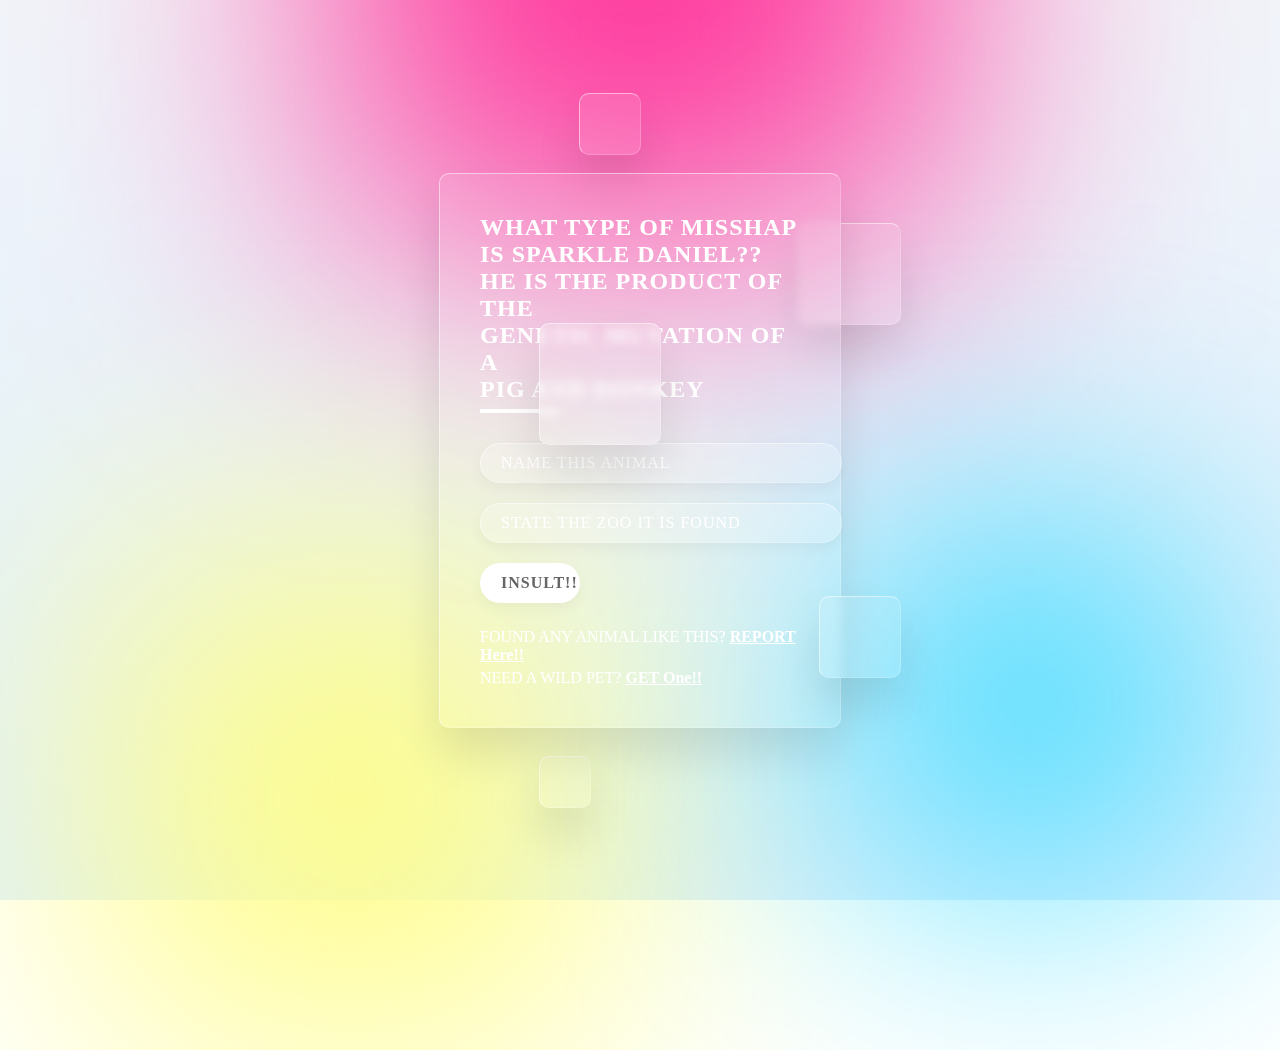
<file: index.html>
<!DOCTYPE html>
<html lang="en" dir="ltr">

<head>
  <meta charset="utf-8">
  <title>Login | WORLD CLASS ANIMALS!!!</title>
  <link rel="stylesheet" href="style.css">
</head>

<body>
  <section>
    <div class="color"></div>
    <div class="color"></div>
    <div class="color"></div>
    <div class="box">
      <div class="square" style="--i:0;"></div>
      <div class="square" style="--i:1;"></div>
      <div class="square" style="--i:2;"></div>
      <div class="square" style="--i:3;"></div>
      <div class="square" style="--i:4;"></div>
      <div class="container">
        <div class="form">
          <h2>WHAT TYPE OF MISSHAP IS SPARKLE DANIEL??
          HE IS THE PRODUCT OF THE<br> GENETIC MUTATION OF A<br> PIG AND DONKEY</h2>
          <form>
            <div class="inputBox">
              <input type="text" placeholder="NAME THIS ANIMAL">
            </div>
            <div class="inputBox">
              <input type="password" placeholder="STATE THE ZOO IT IS FOUND">
            </div>
            <div class="inputBox">
              <input type="submit" value="INSULT!!">
            </div>
            <p class="forget">FOUND ANY ANIMAL LIKE THIS? <a href="https://www.google.com/search?q=pics+of+ugly+funny+faces&tbm=isch&ved=2ahUKEwjatcfijJ2FAxUkwwIHHWVICEgQ2-cCegQIABAA&oq=pics+of+ugly+funny+faces&gs_lp=EgNpbWciGHBpY3Mgb2YgdWdseSBmdW5ueSBmYWNlc0iwTFCVIVi_SnAAeACQAQCYAb0CoAHWFaoBBjItMTEuMbgBA8gBAPgBAYoCC2d3cy13aXotaW1nwgIEECMYJ8ICBRAAGIAEwgIGEAAYBxgeiAYB&sclient=img&ei=0ZoIZpqJCaSGi-gP5ZChwAQ&bih=658&biw=1280&prmd=ivsnbmz">REPORT Here!!</a></p>
            <p class="forget">NEED A WILD PET? <a href="https://www.google.com/search?q=pics+of+dirty+ugly+faces&tbm=isch&ved=2ahUKEwjEutuTjZ2FAxUr6AIHHcX8CXQQ2-cCegQIABAA&oq=pics+of+dirty+ugly+faces&gs_lp=[base64]&sclient=img&ei=OJsIZsS-DqvQi-gPxfmnoAc&bih=658&biw=1280&prmd=ivsnbmz">GET One!!</a></p>
          </form>
        </div>
      </div>
    </div>
  </section>
</body>

</html>
</file>
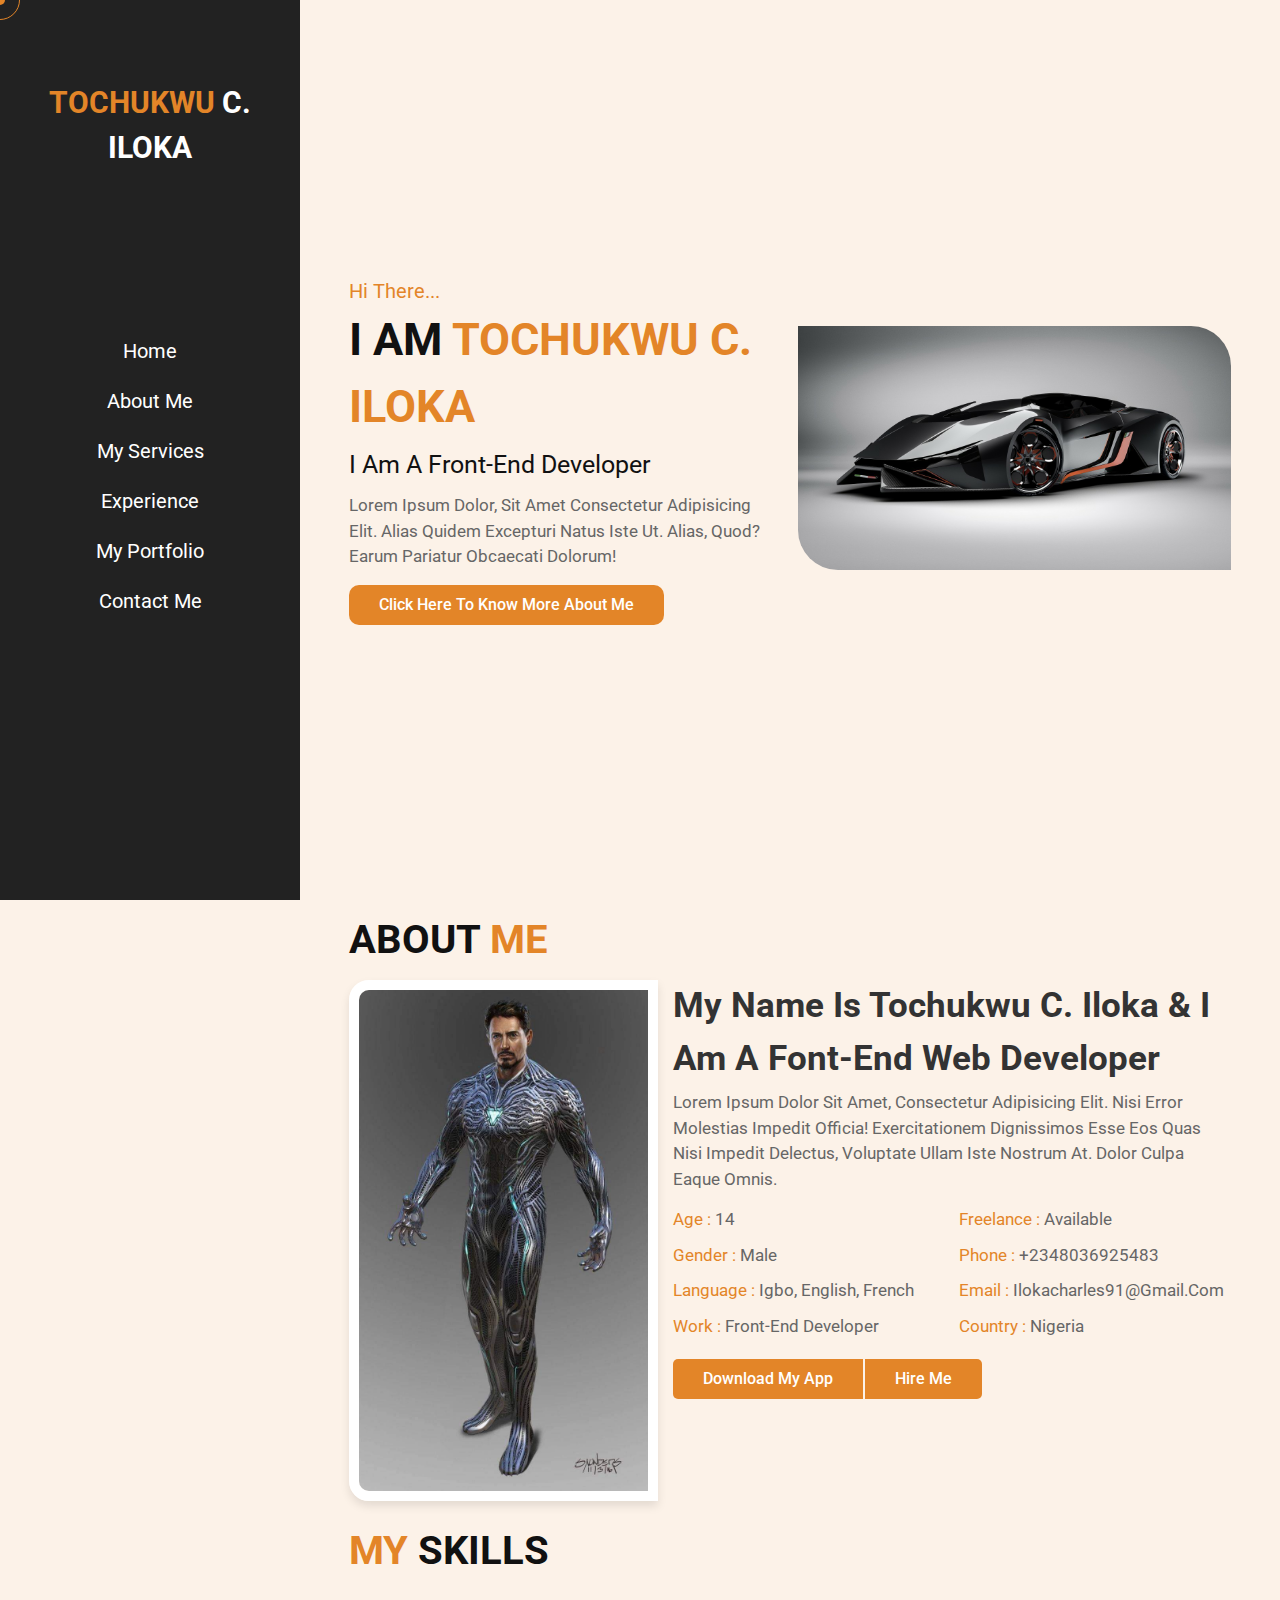
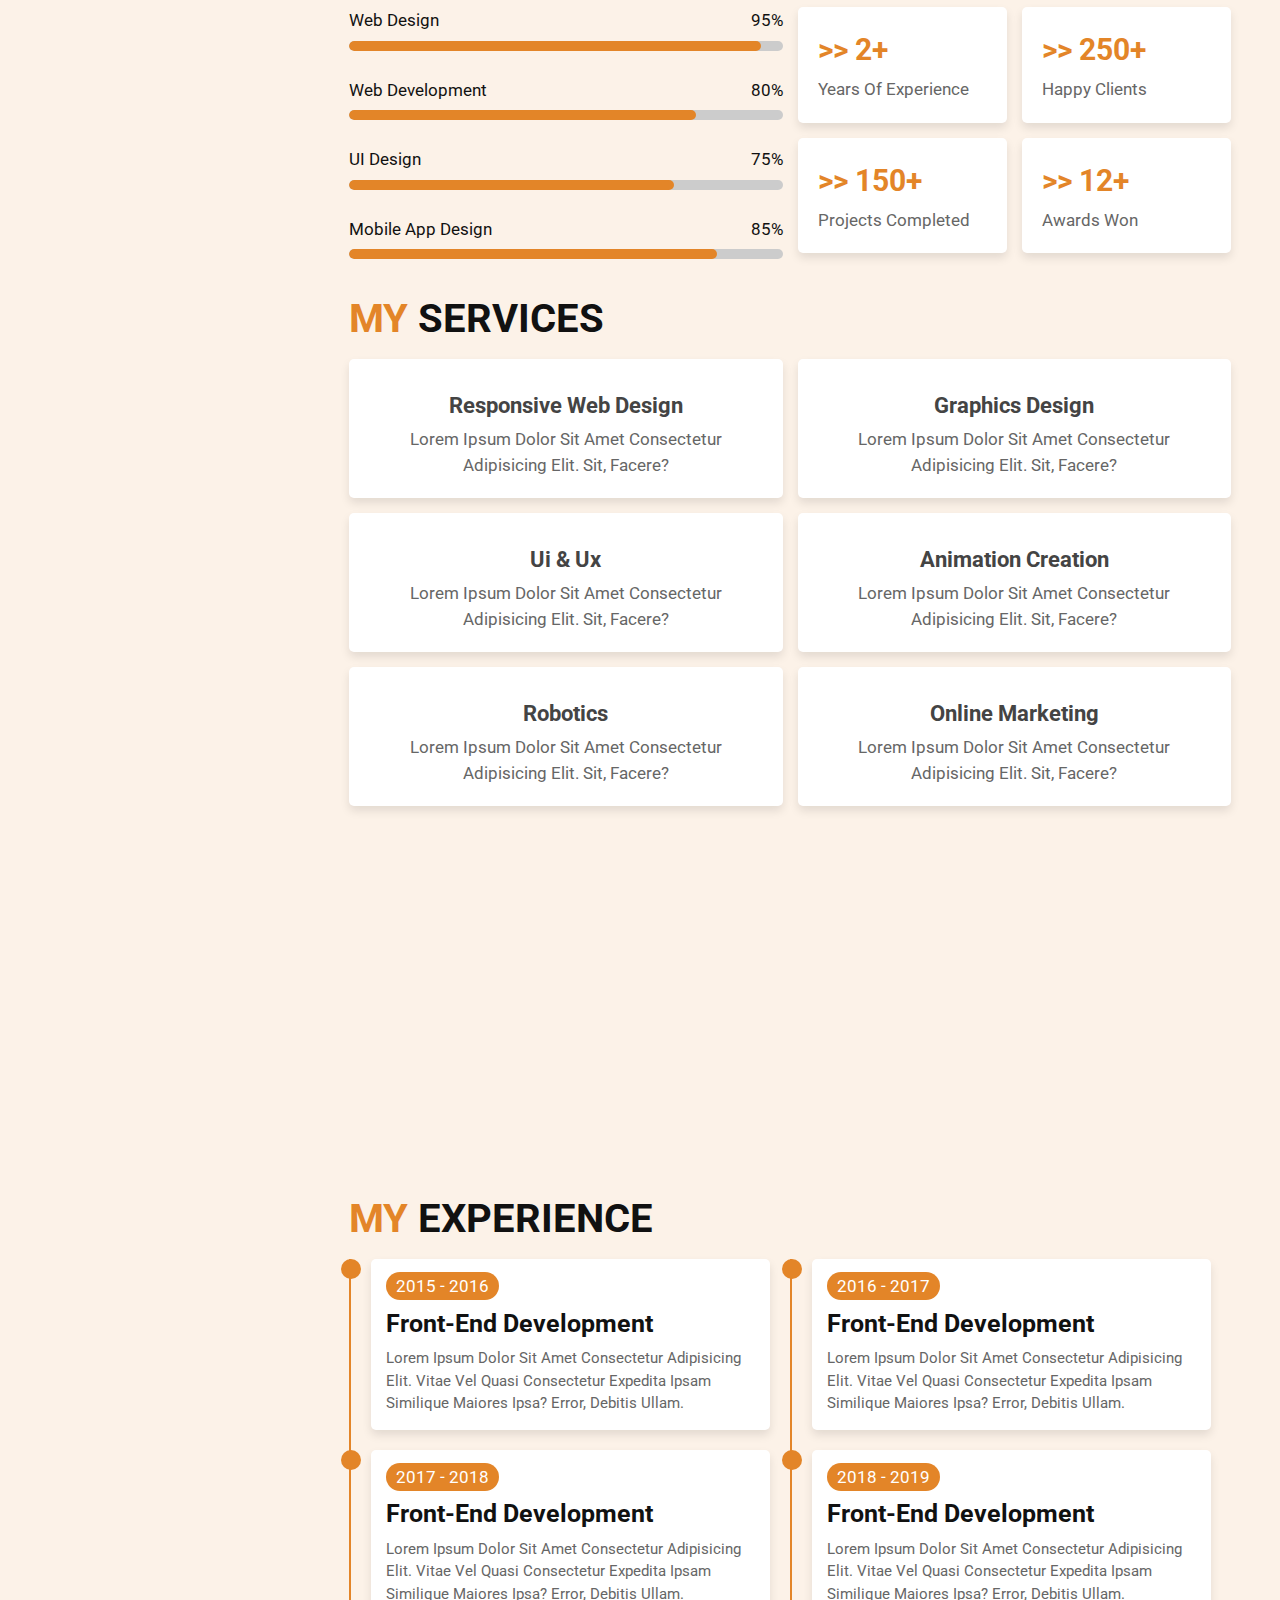
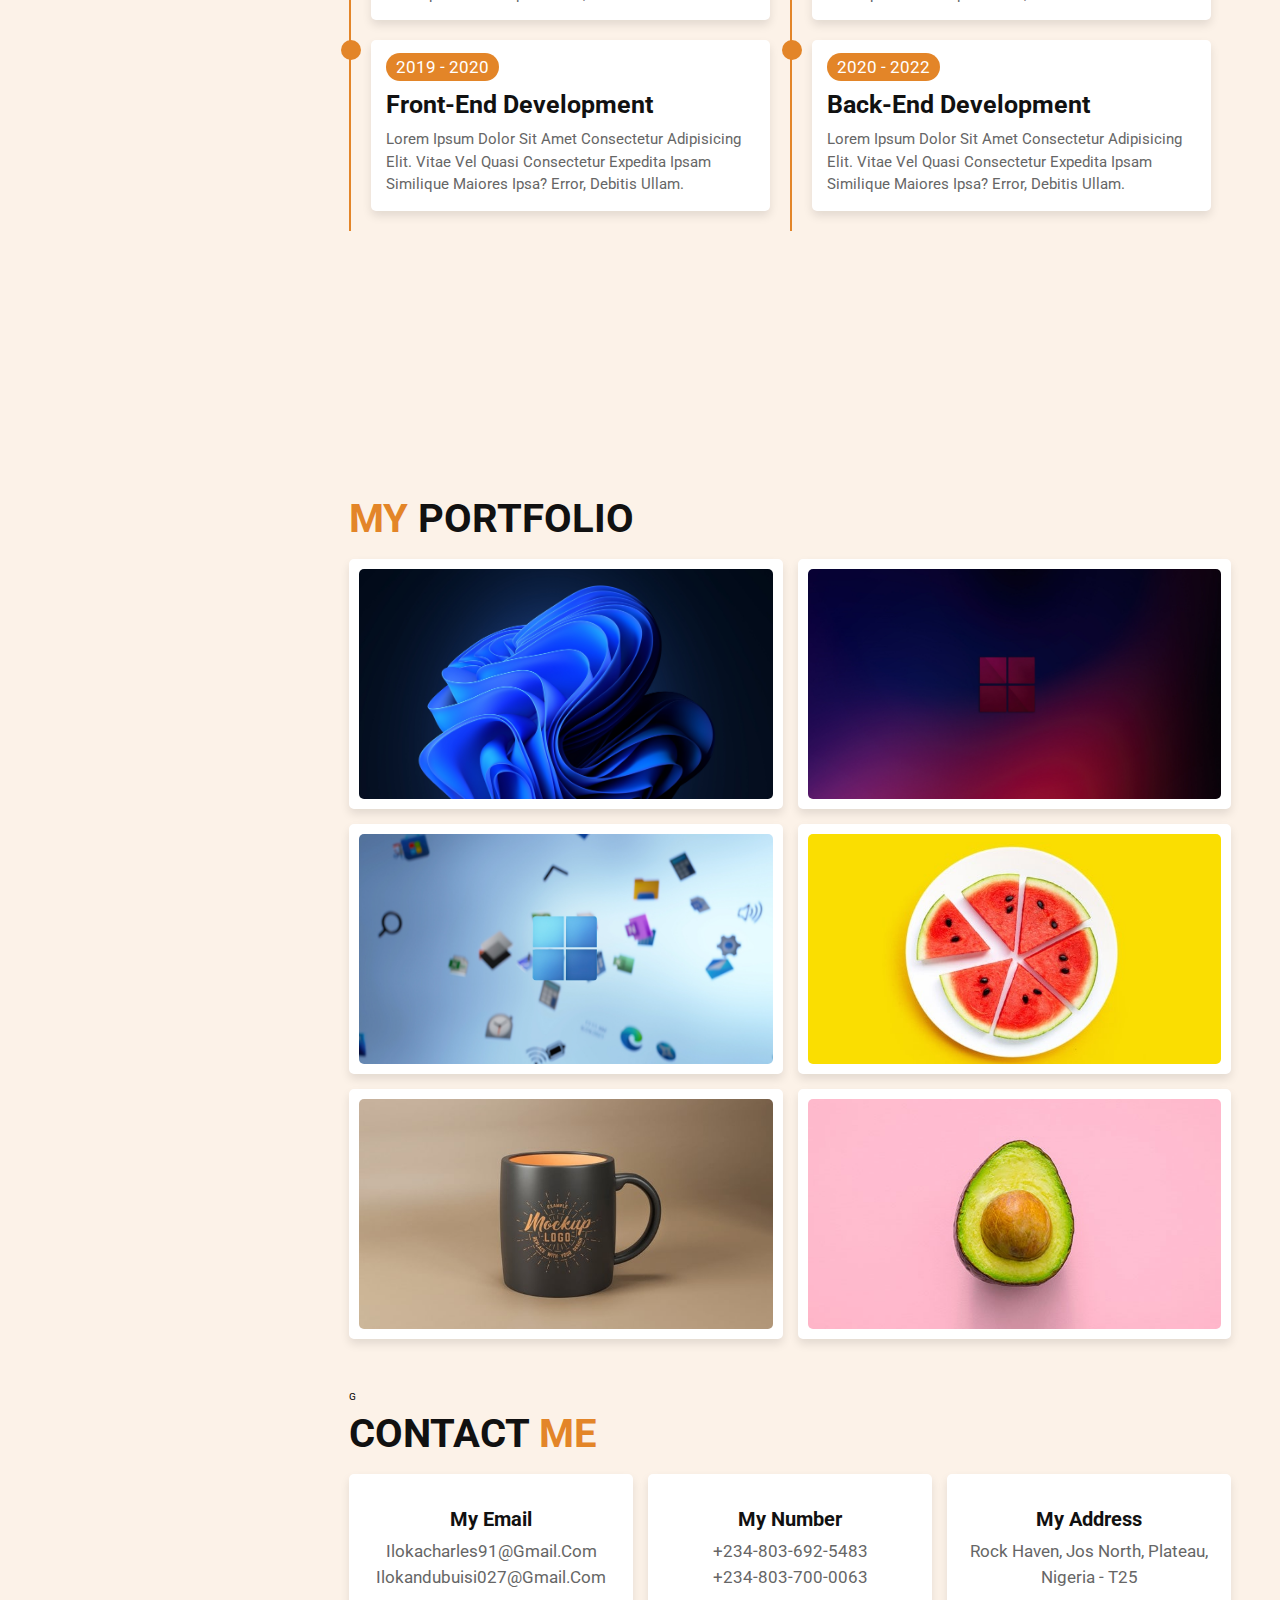
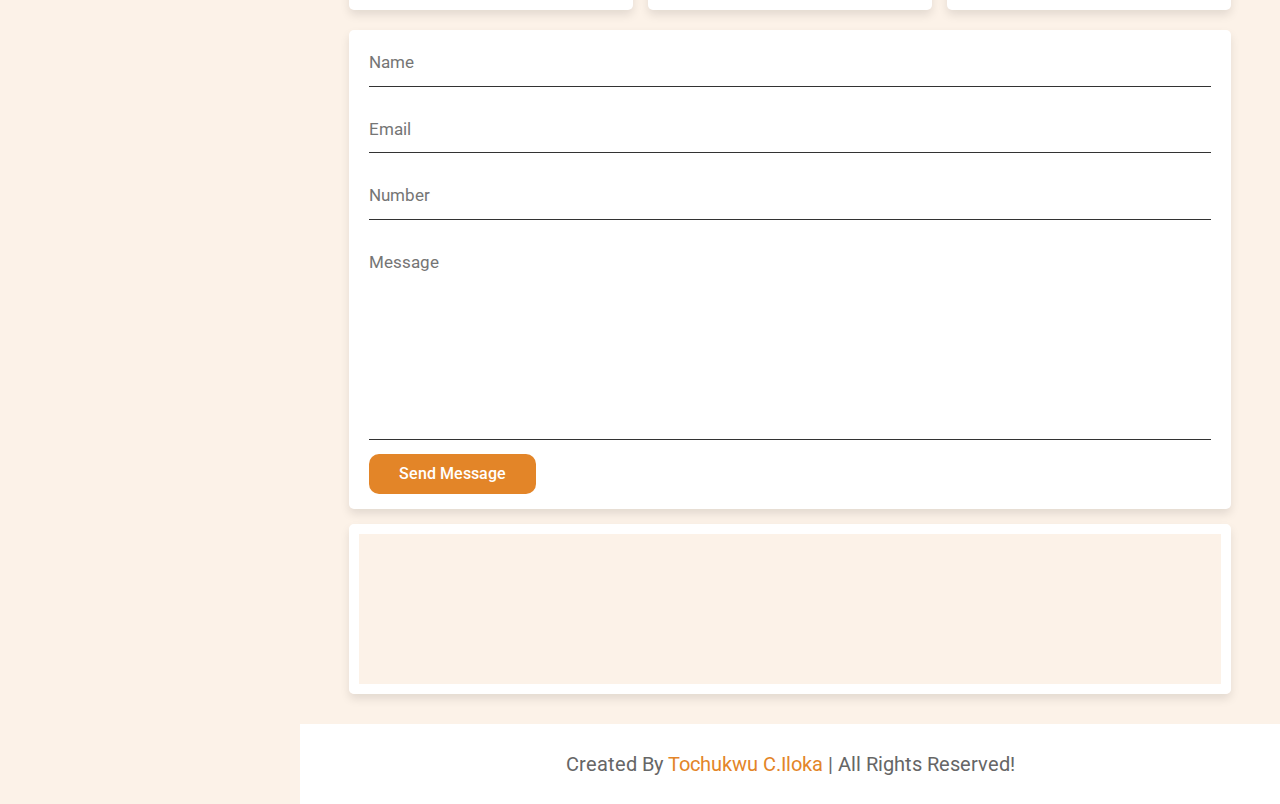
<file: Charle's Portfolio.html>
<!DOCTYPE html>
<html lang="en">

<head>
    <meta charset="UTF-8">
    <meta http-equiv="X-UA-Compatible" content="IE=edge">
    <meta name="viewport" content="width=device-width, initial-scale=1.0">
    <title>Charle's Portfolio</title>

    <!-- font awesome cdn link  -->
    <link rel="stylesheet" href="file:///C:/Users/User/Desktop/personal%20porfolio/fontawesome-free-5.10.2-web/fontawesome-free-5.10.2-web/css/all.min.css">
    <!-- <link rel="stylesheet" href="https://cdnjs.cloudflare.com/ajax/libs/font-awesome/5.15.3/css/all.min.css"> -->

    <!-- custom css file link  -->
    <link rel="stylesheet" href="css/style.css">

</head>

<body>

    <!-- custom cursors  -->
    <div class="cursor-1"></div>
    <div class="cursor-2"></div>


    <div id="menu-bars" class="fas fa-bars"></div>

    <!-- header section starts  -->

    <header>

        <a href="#" class="logo"> <span>Tochukwu</span> C. Iloka </a>

        <nav class="navbar">
            <a href="#home">home</a>
            <a href="#about">about me</a>
            <a href="#service">my services</a>
            <a href="#experience">experience</a>
            <a href="#portfolio">my portfolio</a>
            <a href="#contact">contact me</a>
        </nav>

        <div class="follow">
            <a href="#" class="fab fa-facebook-f"></a>
            <a href="#" class="fab fa-twitter"></a>
            <a href="#" class="fab fa-instagram"></a>
            <a href="#" class="fab fa-linkedin"></a>
        </div>

    </header>

    <!-- header section ends -->

    <!-- home section starts  -->

    <section class="home" id="home">

        <div class="content">
            <span class="hi"> hi there... </span>
            <h3> i am <span> Tochukwu C. Iloka</span> </h3>
            <p class="info"> i am a front-end developer </p>
            <p class="text"> Lorem ipsum dolor, sit amet consectetur adipisicing elit. Alias quidem excepturi natus iste
                ut. Alias, quod? Earum pariatur obcaecati dolorum! </p>
            <a href="#about" class="btn"> click here to know more about me</a>
        </div>

        <div class="image">
            <img src="images/pic.jpg" alt="" id="pic">
        </div>

    </section>

    <!-- home section ends -->

    <!-- about section starts  -->

    <section class="about" id="about">

        <h1 class="heading"> about <span> me </span> </h1>

        <div class="row-1">

            <div class="image">
                <img src="images/iron.jpg" alt="" id="iron">
            </div>

            <div class="content">
                <h3> my name is Tochukwu C. Iloka & i am a font-end web developer </h3>
                <p>Lorem ipsum dolor sit amet, consectetur adipisicing elit. Nisi error molestias impedit officia!
                    Exercitationem dignissimos esse eos quas nisi impedit delectus, voluptate ullam iste nostrum at.
                    Dolor culpa eaque omnis.</p>
                <div class="box-container">
                    <div class="box">
                        <p> <span> age : </span> 14 </p>
                        <p> <span> gender : </span> male </p>
                        <p> <span> language : </span> Igbo, English, French </p>
                        <p> <span> work : </span> front-end developer </p>
                    </div>
                    <div class="box">
                        <p> <span> freelance : </span> available </p>
                        <p> <span> phone : </span> +2348036925483 </p>
                        <p> <span> email : </span> ilokacharles91@gmail.com </p>
                        <p> <span> country : </span> Nigeria </p>
                    </div>
                </div>
                <a href="#" class="btn" id="first">download my App</a>
                <a href="#" class="btn" id="second">hire me</a>
            </div>

        </div>

        <h1 class="heading"> <span> my </span> skills </h1>

        <div class="row-2">

            <div class="skills">
                <div class="progress">
                    <h3> web design <span> 95% </span> </h3>
                    <div class="bar"> <span></span> </div>
                </div>
                <div class="progress">
                    <h3> web development <span> 80% </span> </h3>
                    <div class="bar"> <span></span> </div>
                </div>
                <div class="progress">
                    <h3> UI design <span> 75% </span> </h3>
                    <div class="bar"> <span></span> </div>
                </div>
                <div class="progress">
                    <h3> mobile app design <span> 85% </span> </h3>
                    <div class="bar"> <span></span> </div>
                </div>
            </div>

            <div class="box-container">

                <div class="box">
                    <h3> >> 2+ </h3>
                    <p>years of experience</p>
                </div>
                <div class="box">
                    <h3> >> 250+ </h3>
                    <p>happy clients</p>
                </div>
                <div class="box">
                    <h3> >> 150+ </h3>
                    <p>projects completed</p>
                </div>
                <div class="box">
                    <h3> >> 12+ </h3>
                    <p>awards won</p>
                </div>

            </div>

        </div>

    </section>

    <!-- about section ends -->

    <!-- service section starts  -->

    <section class="service" id="service">

        <h1 class="heading"> <span> my </span> services </h1>

        <div class="box-container">

            <div class="box">
                <i class="fas fa-code"></i>
                <h3>responsive web design</h3>
                <p>Lorem ipsum dolor sit amet consectetur adipisicing elit. Sit, facere?</p>
            </div>

            <div class="box">
                <i class="fas fa-paint-brush"></i>
                <h3>graphics design</h3>
                <p>Lorem ipsum dolor sit amet consectetur adipisicing elit. Sit, facere?</p>
            </div>

            <div class="box">
                <i class="fas fa-mobile"></i>
                <h3>ui & ux</h3>
                <p>Lorem ipsum dolor sit amet consectetur adipisicing elit. Sit, facere?</p>
            </div>

            <div class="box">
                <i class="fas fa-bullhorn"></i>
                <h3>animation creation</h3>
                <p>Lorem ipsum dolor sit amet consectetur adipisicing elit. Sit, facere?</p>
            </div>

            <div class="box">
                <i class="fas fa-chart-line"></i>
                <h3>robotics</h3>
                <p>Lorem ipsum dolor sit amet consectetur adipisicing elit. Sit, facere?</p>
            </div>

            <div class="box">
                <i class="fas fa-envelope"></i>
                <h3>online marketing</h3>
                <p>Lorem ipsum dolor sit amet consectetur adipisicing elit. Sit, facere?</p>
            </div>

        </div>

    </section>

    <!-- service section ends -->

    <!-- experience section starts  -->

    <section class="experience" id="experience">

        <h1 class="heading"> <span> my </span> experience </h1>

        <div class="box-container">

            <div class="box">
                <div class="content">
                    <span> 2015 - 2016 </span>
                    <h3>front-end development</h3>
                    <p>Lorem ipsum dolor sit amet consectetur adipisicing elit. Vitae vel quasi consectetur expedita
                        ipsam similique maiores ipsa? Error, debitis ullam.</p>
                </div>
            </div>

            <div class="box">
                <div class="content">
                    <span> 2016 - 2017 </span>
                    <h3>front-end development</h3>
                    <p>Lorem ipsum dolor sit amet consectetur adipisicing elit. Vitae vel quasi consectetur expedita
                        ipsam similique maiores ipsa? Error, debitis ullam.</p>
                </div>
            </div>

            <div class="box">
                <div class="content">
                    <span> 2017 - 2018 </span>
                    <h3>front-end development</h3>
                    <p>Lorem ipsum dolor sit amet consectetur adipisicing elit. Vitae vel quasi consectetur expedita
                        ipsam similique maiores ipsa? Error, debitis ullam.</p>
                </div>
            </div>

            <div class="box">
                <div class="content">
                    <span> 2018 - 2019 </span>
                    <h3>front-end development</h3>
                    <p>Lorem ipsum dolor sit amet consectetur adipisicing elit. Vitae vel quasi consectetur expedita
                        ipsam similique maiores ipsa? Error, debitis ullam.</p>
                </div>
            </div>

            <div class="box">
                <div class="content">
                    <span> 2019 - 2020 </span>
                    <h3>front-end development</h3>
                    <p>Lorem ipsum dolor sit amet consectetur adipisicing elit. Vitae vel quasi consectetur expedita
                        ipsam similique maiores ipsa? Error, debitis ullam.</p>
                </div>
            </div>

            <div class="box">
                <div class="content">
                    <span> 2020 - 2022 </span>
                    <h3>back-end development</h3>
                    <p>Lorem ipsum dolor sit amet consectetur adipisicing elit. Vitae vel quasi consectetur expedita
                        ipsam similique maiores ipsa? Error, debitis ullam.</p>
                </div>
            </div>

        </div>

    </section>

    <!-- experience section ends -->

    <!-- portfolio section starts  -->

    <section class="portfolio" id="portfolio">

        <h1 class="heading"> <span> my </span> portfolio </h1>

        <div class="box-container">

            <div class="box">
                <img src="images/2.jpg" alt="">
                <h3> project 01 </h3>
                <div class="icons">
                    <a href="#" class="fas fa-link"></a>
                    <a href="#" class="fas fa-share"></a>
                    <a href="#" class="fas fa-search"></a>
                </div>
            </div>

            <div class="box">
                <img src="images/3.jpg" alt="">
                <h3> project 02 </h3>
                <div class="icons">
                    <a href="#" class="fas fa-link"></a>
                    <a href="#" class="fas fa-share"></a>
                    <a href="#" class="fas fa-search"></a>
                </div>
            </div>

            <div class="box">
                <img src="images/10.jpg" alt="">
                <h3> project 03 </h3>
                <div class="icons">
                    <a href="#" class="fas fa-link"></a>
                    <a href="#" class="fas fa-share"></a>
                    <a href="#" class="fas fa-search"></a>
                </div>
            </div>

            <div class="box">
                <img src="images/img-4.jpg" alt="">
                <h3> project 04 </h3>
                <div class="icons">
                    <a href="#" class="fas fa-link"></a>
                    <a href="#" class="fas fa-share"></a>
                    <a href="#" class="fas fa-search"></a>
                </div>
            </div>

            <div class="box">
                <img src="images/img-5.jpg" alt="">
                <h3> project 05 </h3>
                <div class="icons">
                    <a href="#" class="fas fa-link"></a>
                    <a href="#" class="fas fa-share"></a>
                    <a href="#" class="fas fa-search"></a>
                </div>
            </div>

            <div class="box">
                <img src="images/img-6.jpg" alt="">
                <h3> project 06 </h3>
                <div class="icons">
                    <a href="#" class="fas fa-link"></a>
                    <a href="#" class="fas fa-share"></a>
                    <a href="#" class="fas fa-search"></a>
                </div>
            </div>

        </div>

    </section>

    <!-- portfolio section ends -->

    <!-- contact section starts  -->

    <section class="contact" id="contact">g

        <h1 class="heading"> contact <span> me </span> </h1>

        <div class="icons-container">

            <div class="icons">
                <i class="fas fa-envelope"></i>
                <h3>my email</h3>
                <p>ilokacharles91@gmail.com</p>
                <p>ilokandubuisi027@gmail.com</p>
            </div>

            <div class="icons">
                <i class="fas fa-phone"></i>
                <h3>my number</h3>
                <p>+234-803-692-5483</p>
                <p>+234-803-700-0063</p>
            </div>

            <div class="icons">
                <i class="fas fa-map-marker-alt"></i>
                <h3>my address</h3>
                <p>Rock Haven, Jos north, Plateau, Nigeria - T25</p>
            </div>

        </div>

        <div class="row">

            <form action="">

                <input type="text" placeholder="name" class="box">
                <input type="email" placeholder="email" class="box">
                <input type="number" placeholder="number" class="box">

                <textarea name="" placeholder="message" id="" cols="30" rows="10"></textarea>

                <input type="submit" class="btn" value="send message">

            </form>

            <iframe class="map"
                src="https://www.google.com/maps/embed?pb=!1m18!1m12!1m3!1d30153.788252261566!2d72.82321484621745!3d19.141690214227783!2m3!1f0!2f0!3f0!3m2!1i1024!2i768!4f13.1!3m3!1m2!1s0x3be7b63aceef0c69%3A0x2aa80cf2287dfa3b!2sJogeshwari%20West%2C%20Mumbai%2C%20Maharashtra%20400047!5e0!3m2!1sen!2sin!4v1625069635379!5m2!1sen!2sin"
                allowfullscreen="" loading="lazy"></iframe>

        </div>


    </section>

    <!-- contact section ends -->

    <!-- footer section  -->
    <footer class="footer"> created by <span> Tochukwu C.Iloka </span> | all rights reserved! </footer>






















    <!-- custom js file link  -->
    <script src="js/script.js"></script>

</body>

</html>
</file>
<file: style.css>
*
{
  margin: 0;
  padding: 0;
  font-family: cursive;
}
body{
  overflow: hidden;
  background-image: url("part1.jpg" height: 5000vh; width: 500px;) ;
}
section{
  display: flex;
  justify-content: center;
  align-items: center;
  min-height: 100vh;
  background: linear-gradient(to bottom, #f1f4f9,#dff1ff);
}
section .color{
  position: absolute;
  filter: blur(150px);
}
section .color:nth-child(1){
  top: -350px;
  width: 600px;
  height: 600px;
  background: #ff359b;
}
section .color:nth-child(2){
  bottom: -150px;
  left: 100px;
  width: 500px;
  height: 500px;
  background: #fffd87;
}
section .color:nth-child(3){
  bottom: 50px;
  right: 100px;
  width: 300px;
  height: 300px;
  background: #00d2ff;
}
.box{
  position: relative;
}
.box .square{
  position: absolute;
  backdrop-filter: blur(5px);
  box-shadow: 0 25px 45px rgba(0, 0, 0, 0.1);
  border: 1px solid rgba(255, 255, 255, 0.5);
  border-right: 1px solid rgba(255, 255, 255, 0.2);
  border-bottom: 1px solid rgba(255, 255, 255, 0.2);
  background: rgba(255, 255, 255, 0.1);
  border-radius: 10px;
  animation: animate 10s linear infinite;
  animation-delay: calc(-1s * var(--i));
}
@keyframes animate{
  0%,100%{
    transform: translateY(-40px);
  }
  50%{
    transform: translateY(40px);
  }
}
.box .square:nth-child(1){
  top: 50px;
  right: -60px;
  width: 100px;
  height: 100px;
}
.box .square:nth-child(2){
  top: 150px;
  left: 100px;
  width: 120px;
  height: 120px;
  z-index: 2;
}
.box .square:nth-child(3){
  bottom: 50px;
  right: -60px;
  width: 80px;
  height: 80px;
  z-index: 2;
}
.box .square:nth-child(4){
  bottom: -80px;
  left: 100px;
  width: 50px;
  height: 50px;
}
.box .square:nth-child(5){
  top: -80px;
  left: 140px;
  width: 60px;
  height: 60px;
}
.container{
  position: relative;
  width: 400px;
  min-height: 400px;
  background: rgba(255, 255, 255, 0.1);
  border-radius: 10px;
  display: flex;
  justify-content: center;
  align-items: center;
  backdrop-filter: blur(5px);
  box-shadow: 0 25px 45px rgba(0, 0, 0, 0.1);
  border: 1px solid rgba(255, 255, 255, 0.5);
  border-right: 1px solid rgba(255, 255, 255, 0.2);
  border-bottom: 1px solid rgba(255, 255, 255, 0.2);
}
.form{
  position: relative;
  width: 100%;
  height: 100%;
  padding: 40px;
}
.form h2{
  position: relative;
  color: #fff;
  font-size: 24px;
  font-weight: 600;
  letter-spacing: 1px;
  margin-bottom: 40px;
}
.form h2::before{
  content: '';
  position: absolute;
  left: 0;
  bottom: -10px;
  width: 80px;
  height: 4px;
  background: #fff;
}
.form .inputBox{
  width: 100%;
  margin-top: 20px;
}
.form .inputBox input{
  width: 100%;
  background: rgba(255, 255, 255, 0.2);
  border: none;
  outline: none;
  padding: 10px 20px;
  border-radius: 35px;
  border: 1px solid rgba(255, 255, 255, 0.5);
  border-right: 1px solid rgba(255, 255, 255, 0.2);
  border-bottom: 1px solid rgba(255, 255, 255, 0.2);
  font-size: 16px;
  letter-spacing: 1px;
  color: #fff;
  box-shadow: 0 5px 15px rgba(0, 0, 0, 0.05);
}
.form .inputBox input::placeholder{
  color: #fff;
}
.form .inputBox input[type="submit"]{
  background: #fff;
  color: #666;
  max-width: 100px;
  cursor: pointer;
  margin-bottom: 20px;
  font-weight: 600;
}
.forget{
  margin-top: 5px;
  color: #fff;
}
.forget a{
  color: #fff;
  font-weight: 600;
}
</file>
<file: css/style.css>
@import url('https://fonts.googleapis.com/css2?family=Roboto:wght@100;300;400;500;700&display=swap');

:root{
    --main-color:#e38528;
}

*{
    font-family: 'Roboto', sans-serif;
    margin:0; padding:0;
    box-sizing: border-box;
    outline: none; border:none;
    text-decoration: none;
    text-transform: capitalize;
    transition: all .2s linear;
    line-height: 1.5;
}

html{
    font-size: 62.5%;
    overflow-x: hidden;
    scroll-behavior: smooth;
}

body{
    background: #fcf2e8;
    padding-left: 30rem;
}

#iron{
    border-radius: 20px 0 0 20px;
}

#pic{
    object-fit: contain;
    border-radius: 0 40px 0 40px;
}

section{
    padding:1rem 5%;
    min-height: 100vh;
}

.heading{
    font-size: 4rem;
    padding-bottom: 1rem;
    color:#111;
    text-transform: uppercase;
}

.heading span{
    color:var(--main-color);
    text-transform: uppercase;
}

.btn{
    display: inline-block;
    margin-top: 1rem;
    padding:.8rem 3rem;
    background:var(--main-color);
    color:#fff;
    cursor: pointer;
    font-size: 1rem;
    border-radius: 10px;
    font-weight: 500;
    font-size: 16px;
}

#first{
    border-radius: 5px 0 0 5px;
}

#second{
    border-radius: 0 5px 5px 0;
}

.btn:hover{
    background:#111;
    letter-spacing: .2rem;
}

header{
    position: fixed;
    top:0; left:0; bottom:0;
    background:#222;
    display: flex;
    align-items: center;
    justify-content: space-between;
    z-index: 1000;
    flex-flow: column;
    padding:8rem 2rem;
    width:30rem;
    text-align: center;
}

header .logo{
    text-transform: uppercase;
    color:#fff;
    font-size: 3rem;
    font-weight: bolder;
}

header .logo span{
    text-transform: uppercase;
    color:var(--main-color);
}

header .navbar a{
    display: block;
    font-size: 2rem;
    color:#fff;
    margin:2rem 0;
}

header .navbar a:hover{
    letter-spacing: .2rem;
    color:var(--main-color);
}

header .follow a{
    font-size: 2.5rem;
    color:#fff;
    margin:0 .7rem;
}

header .follow a:hover{
    color:var(--main-color);
}

#menu-bars{
    position: fixed;
    top:1rem; right: 1rem;
    z-index: 10000;
    background:var(--main-color);
    color:#fff;
    border-radius: .5rem;
    padding:1rem 1.5rem;
    font-size: 3rem;
    cursor:pointer;
    display: none;
}

.cursor-1{
    position: absolute;
    top:0; left:0;
    height:1rem; width:1rem;
    background: var(--main-color);
    pointer-events: none;
    transform: translate(-50%, -50%);
    border-radius: 50%;
    z-index: 10000;
}

.cursor-1.active{
    height:7rem;
    width:7rem;
    opacity: .3;
}

.cursor-2{
    position: absolute;
    top:0; left:0;
    height:4rem; width:4rem;
    border:.1rem solid var(--main-color);
    pointer-events: none;
    transform: translate(-50%, -50%);
    border-radius: 50%;
    z-index: 10000;
    transition: .3s linear;
}

.cursor-2.active{
    display: none;
}

.home{
    display: flex;
    align-items: center;
    flex-wrap: wrap;
    gap:1.5rem;
}

.home .image{
    flex:1 1 40rem;
}

.home .image img{
    width:100%;
}

.home .content{
    flex:1 1 40rem;
}

.home .content .hi{
    font-size: 2rem;
    color:var(--main-color);
}

.home .content h3{
    font-size: 4.5rem;
    color:#111;
    text-transform: uppercase;
}

.home .content h3 span{
    color:var(--main-color);
    text-transform: uppercase;
}

.home .content .info{
    font-size: 2.5rem;
    color:#111;
    padding:.5rem 0;
}

.home .content .text{
    font-size: 1.7rem;
    color:#666;
    padding:.5rem 0;
}

.about .row-1{
    display: flex;
    flex-wrap: wrap;
    gap:1.5rem;
    padding-bottom: 2rem;
}

.about .row-1 .image{
    flex:1 1 25rem;
}

.about .row-1 .image img{
    height: 100%;
    width:100%;
    object-fit: cover;
    border:1rem solid #fff;
    border-radius: .5rem;
    box-shadow: 0 .5rem 1rem rgba(0,0,0,.1);
}

.about .row-1 .content{
    flex:1 1 50rem;
}

.about .row-1 .content h3{
    color:#333;
    font-size: 3.5rem;
}

.about .row-1 .content p{
    color:#666;
    font-size: 1.7rem;
    padding:.5rem 0;
}

.about .row-1 .content .box-container{
    display: flex;
    flex-wrap: wrap;
    gap:1.5rem;
    padding: 0.5rem 0;
}

.about .row-1 .content .box-container .box{
    flex:1 1 20rem;
}

.about .row-1 .content .box-container .box span{
    color:var(--main-color);
}

.about .row-2{
    display: flex;
    flex-wrap: wrap;
    gap:1.5rem;
    align-items: center;
}

.about .row-2 .skills{
    flex:1 1 40rem;
}

.about .row-2 .skills .progress{
    padding:1rem 0;
}

.about .row-2 .skills .progress h3{
    display: flex;
    justify-content: space-between;
    padding:.7rem 0;
    font-size: 1.7rem;
    color:#111;
    font-weight: 400;
}

.about .row-2 .skills .progress .bar{
    width:100%;
    background:#ccc;
    overflow:hidden;
    height:1rem;
    border-radius: 50rem;
}

.about .row-2 .skills .progress .bar span{
    display:block;
    height:100%;
    background:var(--main-color);
    border-radius: 50rem;
}

.about .row-2 .skills .progress:nth-child(1) .bar span{
    width:95%;
}

.about .row-2 .skills .progress:nth-child(2) .bar span{
    width:80%;
}

.about .row-2 .skills .progress:nth-child(3) .bar span{
    width:75%;
}

.about .row-2 .skills .progress:nth-child(4) .bar span{
    width:85%;
}

.about .row-2 .box-container{
    flex:1 1 40rem;
    display: flex;
    flex-wrap: wrap;
    gap:1.5rem;
}

.about .row-2 .box-container .box{
    flex:1 1 15rem;
    background:#fff;
    padding:2rem;
    border-radius: .5rem;
    box-shadow: 0 .5rem 1rem rgba(0,0,0,.1);
}

.about .row-2 .box-container .box h3{
    color:var(--main-color);
    font-size: 3rem;
}

.about .row-2 .box-container .box p{
    color:#666;
    font-size: 1.7rem;
    padding-top: .5rem;
}

.service .box-container{
    display: flex;
    flex-wrap: wrap;
    gap:1.5rem;
}

.service .box-container .box{
    flex:1 1 30rem;
    text-align: center;
    padding:2rem;
    background:#fff;
    border-radius: .5rem;
    box-shadow:0 .5rem 1rem rgba(0,0,0,.1);
}
.service .box-container .box:hover{
    background-color: #e38528;
    transition: 1s;
    color: #fff;
}

.service .box-container .box i{
    height:6rem;
    width:6rem;
    line-height: 6rem;
    font-size: 2.5rem;
    color:#fff;
    background:var(--main-color);
    border-radius: 50%;
}
.service .box-container .box i:hover{
    color: #e38528;
    background-color: #fff;
}

.service .box-container .box h3{
    color:#444;
    font-size: 2.2rem;
    padding-top: 1rem;
}

.service .box-container .box p{
    color:#666;
    font-size: 1.7rem;
    padding-top: .5rem;
}

.experience .box-container{
    display: flex;
    flex-wrap: wrap;
}

.experience .box-container .box{
    position: relative;
    flex:1 1 33rem;
    border-left: .2rem solid var(--main-color);
    padding-left: 2rem;
    padding-right: 2rem;
    padding-bottom: 2rem;    
}

.experience .box-container .box::before{
    content: '';
    position: absolute;
    top:0; left:-1rem;
    height:2rem;
    width:2rem;
    border-radius: 50%;
    background:var(--main-color);
}

.experience .box-container .box .content{
    background:#fff;
    padding:1.5rem;
    box-shadow: 0 .5rem 1rem rgba(0,0,0,.1);
    border-radius: .5rem;
}

.experience .box-container .box .content span{
    color:#fff;
    font-size: 1.7rem;
    background:var(--main-color);
    border-radius: 50rem;
    padding:.4rem 1rem;
}

.experience .box-container .box .content h3{
    font-size: 2.5rem;
    padding:.5rem 0;
    color:#111;
}

.experience .box-container .box .content p{
    font-size: 1.5rem;
    color:#666;
}

.portfolio .box-container{
    display: flex;
    flex-wrap: wrap;
    gap:1.5rem;
}

.portfolio .box-container .box{
    flex:1 1 30rem;
    height:25rem;
    position: relative;
    overflow:hidden;
    border:1rem solid #fff;
    box-shadow: 0 .5rem 1rem rgba(0,0,0,.1);
    background:#fff;
    border-radius: .5rem;
}

.portfolio .box-container .box img{
    height:100%;
    width:100%;
    object-fit: cover;
    border-radius: .5rem;
    position: relative;
    z-index: 1;
}

.portfolio .box-container .box:hover img{
    height:75%;
    width:75%;
}

.portfolio .box-container .box h3{
    position: absolute;
    bottom:.5rem; left:1rem;
    font-size: 2.5rem;
    color:#333;
    text-transform: uppercase;
}

.portfolio .box-container .box .icons{
    position: absolute;
    top:1rem; right:1rem;
}

.portfolio .box-container .box .icons a{
    display: block;
    height:4rem;
    width:4rem;
    border-radius: .5rem;
    background: #eee;
    color:#333;
    font-size: 1.7rem;
    line-height: 4rem;
    text-align: center;
    margin-bottom: 1rem;
}

.portfolio .box-container .box .icons a:hover{
    background:var(--main-color);
    color:#fff;
}

.contact .icons-container{
    display: flex;
    gap:1.5rem;
    flex-wrap: wrap;
    padding-bottom: 2rem;
}

.contact .icons-container .icons{
    flex:1 1 25rem;
    text-align: center;
    padding:2rem;
    background:#fff;
    box-shadow: 0 .5rem 1rem rgba(0,0,0,.1);
    border-radius: .5rem;
}

.contact .icons-container .icons i{
    height:5rem;
    width:5rem;
    line-height: 5rem;
    font-size: 2rem;
    background: var(--main-color);
    color:#fff;
    border-radius: 50%;
}

.contact .icons-container .icons h3{
    color:#111;
    font-size: 2rem;
    padding:.5rem 0;
    padding-top: 1rem;
}

.contact .icons-container .icons p{
    color:#666;
    font-size: 1.7rem;
}

.contact .row{
    display: flex;
    flex-wrap: wrap;
    gap:1.5rem;
}

.contact .row form{
    flex:1 1 55rem;
    background:#fff;
    padding:0 2rem;
    box-shadow: 0 .5rem 1rem rgba(0,0,0,.1);
    border-radius: .5rem;
}

.contact .row .map{
    flex:1 1 25rem;
    border:1rem solid #fff;
    box-shadow: 0 .5rem 1rem rgba(0,0,0,.1);
    border-radius: .5rem;
    width: 100%;
}

.contact .row form .box,
.contact .row form textarea{
    width: 100%;
    border-bottom: .1rem solid #333;
    color:#333;
    text-transform: none;
    font-size: 1.7rem;
    padding:1rem 0;
    margin:1rem 0;
}

.contact .row form .box:focus,
.contact .row form textarea:focus{
    border-color: var(--main-color);
}

.contact .row form .box::placeholder,
.contact .row form textarea::placeholder{
    text-transform: capitalize;
}

.contact .row form textarea{
    height: 20rem;
    resize: none;
}

.contact .row form .btn{
    margin-top: 0;
    margin-bottom: 1.5rem;
}

.footer{
    margin-top: 2rem;
    font-size: 2rem;
    padding:2.5rem;
    text-align: center;
    color:#666;
    background: #fff;
}

.footer span{
    color:var(--main-color);
}


















/* media queries  */
@media (max-width:991px){

    html{
        font-size: 55%;
    }
    
    body{
        padding: 0;
    }

    #menu-bars{
        display: initial;
    }

    header{
        left:-120%;
    }

    header.active{
        left:0%;
    }

    .cursor-1,
    .cursor-2{
        display: none;
    }

}

@media (max-width:450px){

    html{
        font-size: 50%;
    }

    header{
        width:100%;
    }

    .experience .box-container .box{
        padding-right: 0;
    }

}
</file>
